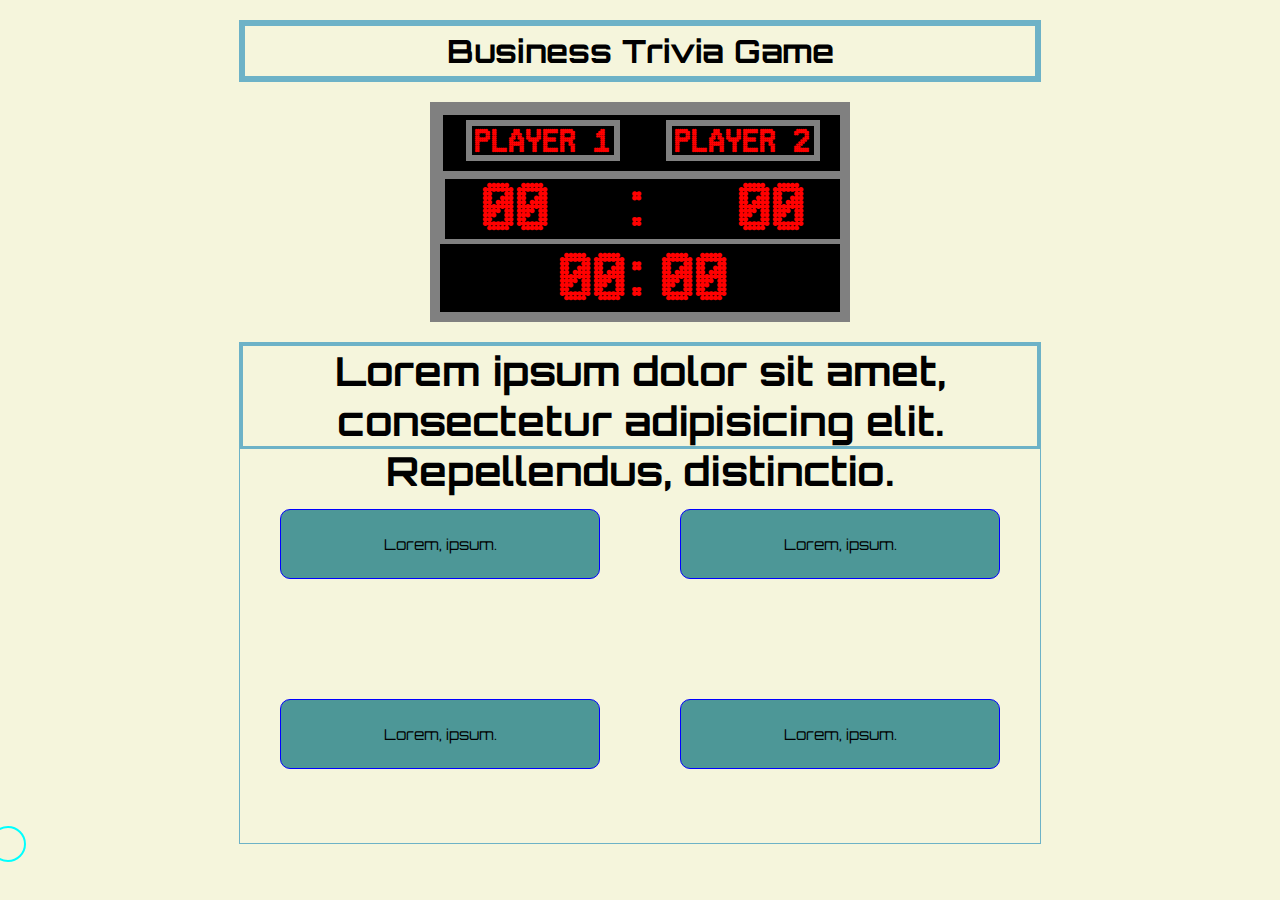
<file: index.html>
<!DOCTYPE html>
<html lang="en">
  <head>
    <meta charset="UTF-8" />
    <meta http-equiv="X-UA-Compatible" content="IE=edge" />
    <meta name="viewport" content="width=device-width, initial-scale=1.0" />
    <title>Document</title>
    <script
      src="https://code.jquery.com/jquery-3.6.0.min.js"
      integrity="sha256-/xUj+3OJU5yExlq6GSYGSHk7tPXikynS7ogEvDej/m4="
      crossorigin="anonymous"
    ></script>
    <script src="app.js"></script>
    <link rel="stylesheet" href="style.css" />
  </head>
  <body>
    <body>
      <h1>Business Trivia Game</h1>
      
      <div class="scoreboard">
        <div class ="players">
          <h3>Player 1</h3>
          <h3>Player 2</h3>
        </div>
        <div class="score">
          <h3>00</h3>
          <h3>:</h3>
          <h3>00</h3>
        </div>
        <div class=timer>
          <h3>00</h3>
          <h3>:</h3>
          <h3 id="seconds">00</h3>
        </div>
      </div>

      <div id="display">
        <div id="q-bar">
          <h3 id="q">
            Lorem ipsum dolor sit amet, consectetur adipisicing elit.
            Repellendus, distinctio.
          </h3>
        </div>
        <div id="game">
          <form id="answer-box">
            <input id="a" type="button" value="Lorem, ipsum."></input>
            <input id="b" type="button" value="Lorem, ipsum."></input>
            <input id="c" type="button" value="Lorem, ipsum."></input>
            <input id="d" type="button" value="Lorem, ipsum."></input>
          </form>
        </div>
      </div>
      <div id="cursor"></div>
    </body>
  </body>
</html>
</file>
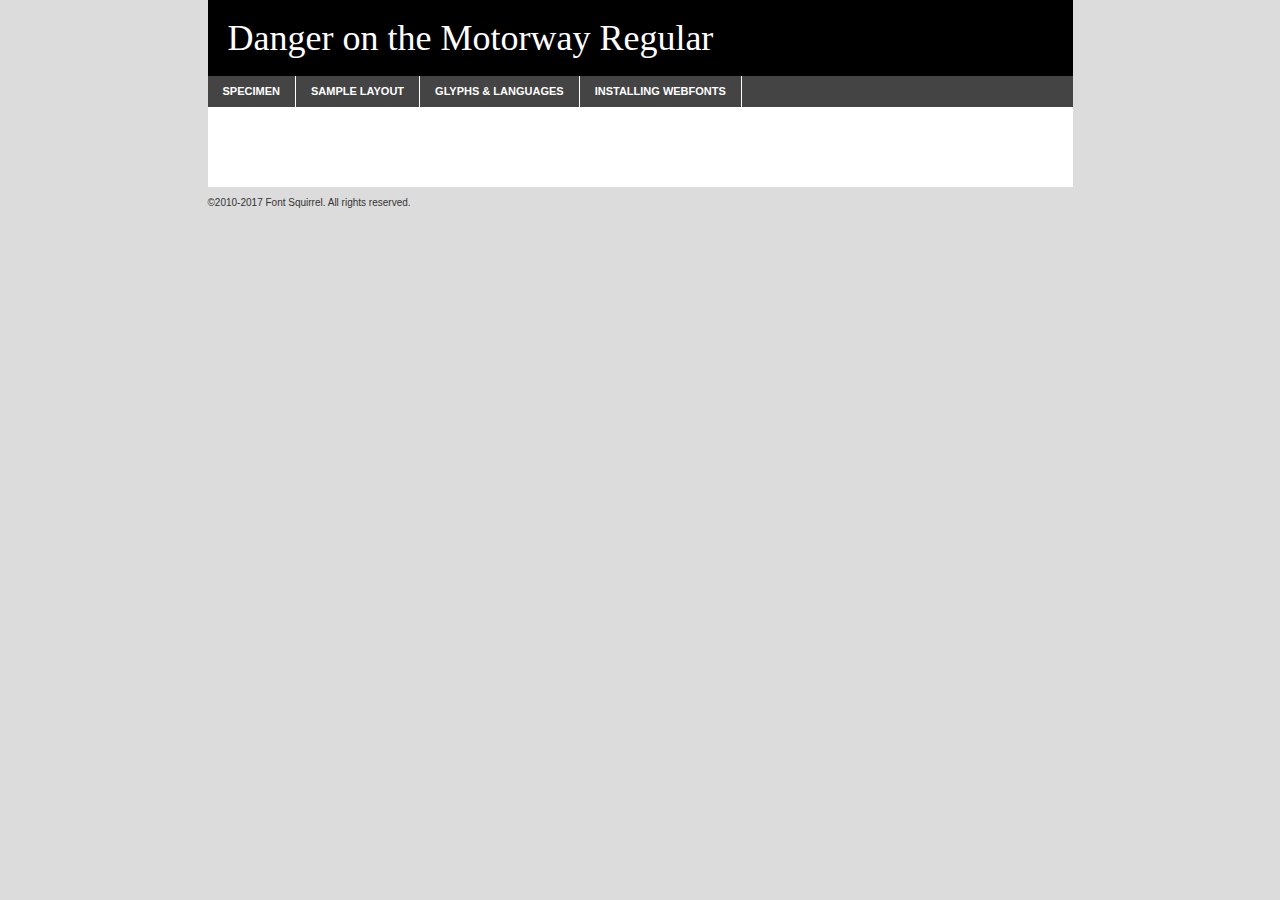
<file: fonts/dangeronthemotorway-xv10-demo.html>
<!DOCTYPE html PUBLIC "-//W3C//DTD XHTML 1.0 Transitional//EN"
	"http://www.w3.org/TR/xhtml1/DTD/xhtml1-transitional.dtd">

<html xmlns="http://www.w3.org/1999/xhtml" xml:lang="en" lang="en">
<head>
	<meta http-equiv="Content-Type" content="text/html; charset=utf-8" />
	<script src="http://ajax.googleapis.com/ajax/libs/jquery/1.7.2/jquery.min.js" type="text/javascript" charset="utf-8"></script>
	<script type="text/javascript">
	(function($){$.fn.easyTabs=function(option){var param=jQuery.extend({fadeSpeed:"fast",defaultContent:1,activeClass:'active'},option);$(this).each(function(){var thisId="#"+this.id;if(param.defaultContent==''){param.defaultContent=1;}
	if(typeof param.defaultContent=="number")
	{var defaultTab=$(thisId+" .tabs li:eq("+(param.defaultContent-1)+") a").attr('href').substr(1);}else{var defaultTab=param.defaultContent;}
	$(thisId+" .tabs li a").each(function(){var tabToHide=$(this).attr('href').substr(1);$("#"+tabToHide).addClass('easytabs-tab-content');});hideAll();changeContent(defaultTab);function hideAll(){$(thisId+" .easytabs-tab-content").hide();}
	function changeContent(tabId){hideAll();$(thisId+" .tabs li").removeClass(param.activeClass);$(thisId+" .tabs li a[href=#"+tabId+"]").closest('li').addClass(param.activeClass);if(param.fadeSpeed!="none")
	{$(thisId+" #"+tabId).fadeIn(param.fadeSpeed);}else{$(thisId+" #"+tabId).show();}}
	$(thisId+" .tabs li").click(function(){var tabId=$(this).find('a').attr('href').substr(1);changeContent(tabId);return false;});});}})(jQuery);
	</script>
	<link rel="stylesheet" href="specimen_files/specimen_stylesheet.css" type="text/css" charset="utf-8" />
	<link rel="stylesheet" href="stylesheet.css" type="text/css" charset="utf-8" />

	<style type="text/css">
					body{
				font-family: 'danger_on_the_motorwayregular';
							}
		</style>

	<title>Danger on the Motorway Regular Specimen</title>
	
	
	<script type="text/javascript" charset="utf-8">
		$(document).ready(function() {
			$('#container').easyTabs({defaultContent:1});
		});
	</script>
</head>

<body>
<div id="container">
	<div id="header">
		Danger on the Motorway Regular	</div>
	<ul class="tabs">
		<li><a href="#specimen">Specimen</a></li>
		<li><a href="#layout">Sample Layout</a></li>
				<li><a href="#glyphs">Glyphs &amp; Languages</a></li>
		<li><a href="#installing">Installing Webfonts</a></li>
		
	</ul>
	
	<div id="main_content">

		
			<div id="specimen">
		
				<div class="section">
					<div class="grid12 firstcol">
						<div class="huge">AaBb</div>
					</div>
				</div>
		
				<div class="section">
					<div class="glyph_range">A&#x200B;B&#x200b;C&#x200b;D&#x200b;E&#x200b;F&#x200b;G&#x200b;H&#x200b;I&#x200b;J&#x200b;K&#x200b;L&#x200b;M&#x200b;N&#x200b;O&#x200b;P&#x200b;Q&#x200b;R&#x200b;S&#x200b;T&#x200b;U&#x200b;V&#x200b;W&#x200b;X&#x200b;Y&#x200b;Z&#x200b;a&#x200b;b&#x200b;c&#x200b;d&#x200b;e&#x200b;f&#x200b;g&#x200b;h&#x200b;i&#x200b;j&#x200b;k&#x200b;l&#x200b;m&#x200b;n&#x200b;o&#x200b;p&#x200b;q&#x200b;r&#x200b;s&#x200b;t&#x200b;u&#x200b;v&#x200b;w&#x200b;x&#x200b;y&#x200b;z&#x200b;1&#x200b;2&#x200b;3&#x200b;4&#x200b;5&#x200b;6&#x200b;7&#x200b;8&#x200b;9&#x200b;0&#x200b;&amp;&#x200b;.&#x200b;,&#x200b;?&#x200b;!&#x200b;&#64;&#x200b;(&#x200b;)&#x200b;#&#x200b;$&#x200b;%&#x200b;*&#x200b;+&#x200b;-&#x200b;=&#x200b;:&#x200b;;</div>
				</div>
				<div class="section">
					<div class="grid12 firstcol">
						<table class="sample_table">
							<tr><td>10</td><td class="size10">abcdefghijklmnopqrstuvwxyzABCDEFGHIJKLMNOPQRSTUVWXYZ0123456789abcdefghijklmnopqrstuvwxyzABCDEFGHIJKLMNOPQRSTUVWXYZ0123456789abcdefghijklmnopqrstuvwxyzABCDEFGHIJKLMNOPQRSTUVWXYZ</td></tr>
							<tr><td>11</td><td class="size11">abcdefghijklmnopqrstuvwxyzABCDEFGHIJKLMNOPQRSTUVWXYZ0123456789abcdefghijklmnopqrstuvwxyzABCDEFGHIJKLMNOPQRSTUVWXYZ0123456789abcdefghijklmnopqrstuvwxyzABCDEFGHIJKLMNOPQRSTUVWXYZ</td></tr>
							<tr><td>12</td><td class="size12">abcdefghijklmnopqrstuvwxyzABCDEFGHIJKLMNOPQRSTUVWXYZ0123456789abcdefghijklmnopqrstuvwxyzABCDEFGHIJKLMNOPQRSTUVWXYZ0123456789abcdefghijklmnopqrstuvwxyzABCDEFGHIJKLMNOPQRSTUVWXYZ</td></tr>
							<tr><td>13</td><td class="size13">abcdefghijklmnopqrstuvwxyzABCDEFGHIJKLMNOPQRSTUVWXYZ0123456789abcdefghijklmnopqrstuvwxyzABCDEFGHIJKLMNOPQRSTUVWXYZ0123456789abcdefghijklmnopqrstuvwxyzABCDEFGHIJKLMNOPQRSTUVWXYZ</td></tr>
							<tr><td>14</td><td class="size14">abcdefghijklmnopqrstuvwxyzABCDEFGHIJKLMNOPQRSTUVWXYZ0123456789abcdefghijklmnopqrstuvwxyzABCDEFGHIJKLMNOPQRSTUVWXYZ0123456789abcdefghijklmnopqrstuvwxyzABCDEFGHIJKLMNOPQRSTUVWXYZ</td></tr>
							<tr><td>16</td><td class="size16">abcdefghijklmnopqrstuvwxyzABCDEFGHIJKLMNOPQRSTUVWXYZ0123456789abcdefghijklmnopqrstuvwxyzABCDEFGHIJKLMNOPQRSTUVWXYZ</td></tr>
							<tr><td>18</td><td class="size18">abcdefghijklmnopqrstuvwxyzABCDEFGHIJKLMNOPQRSTUVWXYZ0123456789abcdefghijklmnopqrstuvwxyzABCDEFGHIJKLMNOPQRSTUVWXYZ</td></tr>
							<tr><td>20</td><td class="size20">abcdefghijklmnopqrstuvwxyzABCDEFGHIJKLMNOPQRSTUVWXYZ0123456789abcdefghijklmnopqrstuvwxyzABCDEFGHIJKLMNOPQRSTUVWXYZ</td></tr>
							<tr><td>24</td><td class="size24">abcdefghijklmnopqrstuvwxyzABCDEFGHIJKLMNOPQRSTUVWXYZ0123456789abcdefghijklmnopqrstuvwxyzABCDEFGHIJKLMNOPQRSTUVWXYZ</td></tr>
							<tr><td>30</td><td class="size30">abcdefghijklmnopqrstuvwxyzABCDEFGHIJKLMNOPQRSTUVWXYZ0123456789abcdefghijklmnopqrstuvwxyzABCDEFGHIJKLMNOPQRSTUVWXYZ</td></tr>
							<tr><td>36</td><td class="size36">abcdefghijklmnopqrstuvwxyzABCDEFGHIJKLMNOPQRSTUVWXYZ0123456789abcdefghijklmnopqrstuvwxyzABCDEFGHIJKLMNOPQRSTUVWXYZ</td></tr>
							<tr><td>48</td><td class="size48">abcdefghijklmnopqrstuvwxyzABCDEFGHIJKLMNOPQRSTUVWXYZ0123456789abcdefghijklmnopqrstuvwxyzABCDEFGHIJKLMNOPQRSTUVWXYZ</td></tr>
							<tr><td>60</td><td class="size60">abcdefghijklmnopqrstuvwxyzABCDEFGHIJKLMNOPQRSTUVWXYZ0123456789abcdefghijklmnopqrstuvwxyzABCDEFGHIJKLMNOPQRSTUVWXYZ</td></tr>
							<tr><td>72</td><td class="size72">abcdefghijklmnopqrstuvwxyzABCDEFGHIJKLMNOPQRSTUVWXYZ0123456789abcdefghijklmnopqrstuvwxyzABCDEFGHIJKLMNOPQRSTUVWXYZ</td></tr>
							<tr><td>90</td><td class="size90">abcdefghijklmnopqrstuvwxyzABCDEFGHIJKLMNOPQRSTUVWXYZ0123456789abcdefghijklmnopqrstuvwxyzABCDEFGHIJKLMNOPQRSTUVWXYZ</td></tr>
						</table>
				
					</div>
			
				</div>
		
		
		
								<div class="section" id="bodycomparison">


										<div id="xheight">
				<div class="fontbody">&#x25FC;&#x25FC;&#x25FC;&#x25FC;&#x25FC;&#x25FC;&#x25FC;&#x25FC;&#x25FC;&#x25FC;&#x25FC;&#x25FC;&#x25FC;&#x25FC;&#x25FC;&#x25FC;&#x25FC;&#x25FC;&#x25FC;&#x25FC;&#x25FC;&#x25FC;&#x25FC;&#x25FC;&#x25FC;&#x25FC;&#x25FC;&#x25FC;&#x25FC;&#x25FC;&#x25FC;&#x25FC;&#x25FC;&#x25FC;&#x25FC;&#x25FC;&#x25FC;&#x25FC;&#x25FC;&#x25FC;&#x25FC;&#x25FC;&#x25FC;&#x25FC;&#x25FC;&#x25FC;&#x25FC;&#x25FC;&#x25FC;&#x25FC;&#x25FC;&#x25FC;&#x25FC;&#x25FC;&#x25FC;&#x25FC;&#x25FC;&#x25FC;&#x25FC;&#x25FC;&#x25FC;&#x25FC;&#x25FC;&#x25FC;&#x25FC;&#x25FC;&#x25FC;&#x25FC;&#x25FC;&#x25FC;&#x25FC;&#x25FC;&#x25FC;&#x25FC;&#x25FC;&#x25FC;&#x25FC;&#x25FC;&#x25FC;&#x25FC;&#x25FC;&#x25FC;&#x25FC;&#x25FC;&#x25FC;&#x25FC;&#x25FC;&#x25FC;&#x25FC;&#x25FC;&#x25FC;&#x25FC;&#x25FC;&#x25FC;&#x25FC;&#x25FC;&#x25FC;&#x25FC;&#x25FC;body</div><div class="arialbody">body</div><div class="verdanabody">body</div><div class="georgiabody">body</div></div>
										<div class="fontbody" style="z-index:1">
											body<span>Danger on the Motorway Regular</span>
										</div>
										<div class="arialbody" style="z-index:1">
											body<span>Arial</span>
										</div>
										<div class="verdanabody" style="z-index:1">
											body<span>Verdana</span>
										</div>
										<div class="georgiabody" style="z-index:1">
											body<span>Georgia</span>
										</div>



								</div>
		
		
				<div class="section psample psample_row1" id="">
					
					<div class="grid2 firstcol">
						<p class="size10"><span>10.</span>Aenean lacinia bibendum nulla sed consectetur. Fusce dapibus, tellus ac cursus commodo, tortor mauris condimentum nibh, ut fermentum massa justo sit amet risus. Nullam id dolor id nibh ultricies vehicula ut id elit. Cum sociis natoque penatibus et magnis dis parturient montes, nascetur ridiculus mus. Nulla vitae elit libero, a pharetra augue.</p>
			
					</div>
					<div class="grid3">
						<p class="size11"><span>11.</span>Aenean lacinia bibendum nulla sed consectetur. Fusce dapibus, tellus ac cursus commodo, tortor mauris condimentum nibh, ut fermentum massa justo sit amet risus. Nullam id dolor id nibh ultricies vehicula ut id elit. Cum sociis natoque penatibus et magnis dis parturient montes, nascetur ridiculus mus. Nulla vitae elit libero, a pharetra augue.</p>
			
					</div>
					<div class="grid3">
						<p class="size12"><span>12.</span>Aenean lacinia bibendum nulla sed consectetur. Fusce dapibus, tellus ac cursus commodo, tortor mauris condimentum nibh, ut fermentum massa justo sit amet risus. Nullam id dolor id nibh ultricies vehicula ut id elit. Cum sociis natoque penatibus et magnis dis parturient montes, nascetur ridiculus mus. Nulla vitae elit libero, a pharetra augue.</p>
			
					</div>
					<div class="grid4">
						<p class="size13"><span>13.</span>Aenean lacinia bibendum nulla sed consectetur. Fusce dapibus, tellus ac cursus commodo, tortor mauris condimentum nibh, ut fermentum massa justo sit amet risus. Nullam id dolor id nibh ultricies vehicula ut id elit. Cum sociis natoque penatibus et magnis dis parturient montes, nascetur ridiculus mus. Nulla vitae elit libero, a pharetra augue.</p>
			
					</div>
					<div class="white_blend"></div>
					
				</div>
				<div class="section psample psample_row2" id="">
					<div class="grid3 firstcol">
						<p class="size14"><span>14.</span>Aenean lacinia bibendum nulla sed consectetur. Fusce dapibus, tellus ac cursus commodo, tortor mauris condimentum nibh, ut fermentum massa justo sit amet risus. Nullam id dolor id nibh ultricies vehicula ut id elit. Cum sociis natoque penatibus et magnis dis parturient montes, nascetur ridiculus mus. Nulla vitae elit libero, a pharetra augue.</p>
			
					</div>
					<div class="grid4">
						<p class="size16"><span>16.</span>Aenean lacinia bibendum nulla sed consectetur. Fusce dapibus, tellus ac cursus commodo, tortor mauris condimentum nibh, ut fermentum massa justo sit amet risus. Nullam id dolor id nibh ultricies vehicula ut id elit. Cum sociis natoque penatibus et magnis dis parturient montes, nascetur ridiculus mus. Nulla vitae elit libero, a pharetra augue.</p>
			
					</div>
					<div class="grid5">
						<p class="size18"><span>18.</span>Aenean lacinia bibendum nulla sed consectetur. Fusce dapibus, tellus ac cursus commodo, tortor mauris condimentum nibh, ut fermentum massa justo sit amet risus. Nullam id dolor id nibh ultricies vehicula ut id elit. Cum sociis natoque penatibus et magnis dis parturient montes, nascetur ridiculus mus. Nulla vitae elit libero, a pharetra augue.</p>
			
					</div>

					<div class="white_blend"></div>

				</div>
				
				<div class="section psample psample_row3" id="">
					<div class="grid5 firstcol">
						<p class="size20"><span>20.</span>Aenean lacinia bibendum nulla sed consectetur. Fusce dapibus, tellus ac cursus commodo, tortor mauris condimentum nibh, ut fermentum massa justo sit amet risus. Nullam id dolor id nibh ultricies vehicula ut id elit. Cum sociis natoque penatibus et magnis dis parturient montes, nascetur ridiculus mus. Nulla vitae elit libero, a pharetra augue.</p>
					</div>
					<div class="grid7">
						<p class="size24"><span>24.</span>Aenean lacinia bibendum nulla sed consectetur. Fusce dapibus, tellus ac cursus commodo, tortor mauris condimentum nibh, ut fermentum massa justo sit amet risus. Nullam id dolor id nibh ultricies vehicula ut id elit. Cum sociis natoque penatibus et magnis dis parturient montes, nascetur ridiculus mus. Nulla vitae elit libero, a pharetra augue.</p>
					</div>
					
					<div class="white_blend"></div>
					
				</div>
				
				<div class="section psample psample_row4" id="">
					<div class="grid12 firstcol">
						<p class="size30"><span>30.</span>Aenean lacinia bibendum nulla sed consectetur. Fusce dapibus, tellus ac cursus commodo, tortor mauris condimentum nibh, ut fermentum massa justo sit amet risus. Nullam id dolor id nibh ultricies vehicula ut id elit. Cum sociis natoque penatibus et magnis dis parturient montes, nascetur ridiculus mus. Nulla vitae elit libero, a pharetra augue.</p>
					</div>
					<div class="white_blend"></div>
					
				</div>
				
				
				
				<div class="section psample psample_row1 fullreverse">
					<div class="grid2 firstcol">
						<p class="size10"><span>10.</span>Aenean lacinia bibendum nulla sed consectetur. Fusce dapibus, tellus ac cursus commodo, tortor mauris condimentum nibh, ut fermentum massa justo sit amet risus. Nullam id dolor id nibh ultricies vehicula ut id elit. Cum sociis natoque penatibus et magnis dis parturient montes, nascetur ridiculus mus. Nulla vitae elit libero, a pharetra augue.</p>
			
					</div>
					<div class="grid3">
						<p class="size11"><span>11.</span>Aenean lacinia bibendum nulla sed consectetur. Fusce dapibus, tellus ac cursus commodo, tortor mauris condimentum nibh, ut fermentum massa justo sit amet risus. Nullam id dolor id nibh ultricies vehicula ut id elit. Cum sociis natoque penatibus et magnis dis parturient montes, nascetur ridiculus mus. Nulla vitae elit libero, a pharetra augue.</p>
			
					</div>
					<div class="grid3">
						<p class="size12"><span>12.</span>Aenean lacinia bibendum nulla sed consectetur. Fusce dapibus, tellus ac cursus commodo, tortor mauris condimentum nibh, ut fermentum massa justo sit amet risus. Nullam id dolor id nibh ultricies vehicula ut id elit. Cum sociis natoque penatibus et magnis dis parturient montes, nascetur ridiculus mus. Nulla vitae elit libero, a pharetra augue.</p>
			
					</div>
					<div class="grid4">
						<p class="size13"><span>13.</span>Aenean lacinia bibendum nulla sed consectetur. Fusce dapibus, tellus ac cursus commodo, tortor mauris condimentum nibh, ut fermentum massa justo sit amet risus. Nullam id dolor id nibh ultricies vehicula ut id elit. Cum sociis natoque penatibus et magnis dis parturient montes, nascetur ridiculus mus. Nulla vitae elit libero, a pharetra augue.</p>
			
					</div>
					<div class="black_blend"></div>
					
				</div>
				
				<div class="section psample psample_row2 fullreverse">
					<div class="grid3 firstcol">
						<p class="size14"><span>14.</span>Aenean lacinia bibendum nulla sed consectetur. Fusce dapibus, tellus ac cursus commodo, tortor mauris condimentum nibh, ut fermentum massa justo sit amet risus. Nullam id dolor id nibh ultricies vehicula ut id elit. Cum sociis natoque penatibus et magnis dis parturient montes, nascetur ridiculus mus. Nulla vitae elit libero, a pharetra augue.</p>
			
					</div>
					<div class="grid4">
						<p class="size16"><span>16.</span>Aenean lacinia bibendum nulla sed consectetur. Fusce dapibus, tellus ac cursus commodo, tortor mauris condimentum nibh, ut fermentum massa justo sit amet risus. Nullam id dolor id nibh ultricies vehicula ut id elit. Cum sociis natoque penatibus et magnis dis parturient montes, nascetur ridiculus mus. Nulla vitae elit libero, a pharetra augue.</p>
			
					</div>
					<div class="grid5">
						<p class="size18"><span>18.</span>Aenean lacinia bibendum nulla sed consectetur. Fusce dapibus, tellus ac cursus commodo, tortor mauris condimentum nibh, ut fermentum massa justo sit amet risus. Nullam id dolor id nibh ultricies vehicula ut id elit. Cum sociis natoque penatibus et magnis dis parturient montes, nascetur ridiculus mus. Nulla vitae elit libero, a pharetra augue.</p>
			
					</div>
					<div class="black_blend"></div>

				</div>
				
				<div class="section psample fullreverse psample_row3" id="">
					<div class="grid5 firstcol">
						<p class="size20"><span>20.</span>Aenean lacinia bibendum nulla sed consectetur. Fusce dapibus, tellus ac cursus commodo, tortor mauris condimentum nibh, ut fermentum massa justo sit amet risus. Nullam id dolor id nibh ultricies vehicula ut id elit. Cum sociis natoque penatibus et magnis dis parturient montes, nascetur ridiculus mus. Nulla vitae elit libero, a pharetra augue.</p>
					</div>
					<div class="grid7">
						<p class="size24"><span>24.</span>Aenean lacinia bibendum nulla sed consectetur. Fusce dapibus, tellus ac cursus commodo, tortor mauris condimentum nibh, ut fermentum massa justo sit amet risus. Nullam id dolor id nibh ultricies vehicula ut id elit. Cum sociis natoque penatibus et magnis dis parturient montes, nascetur ridiculus mus. Nulla vitae elit libero, a pharetra augue.</p>
					</div>
					
					<div class="black_blend"></div>
					
				</div>
				
				<div class="section psample fullreverse psample_row4" id="" style="border-bottom: 20px #000 solid;">
					<div class="grid12 firstcol">
						<p class="size30"><span>30.</span>Aenean lacinia bibendum nulla sed consectetur. Fusce dapibus, tellus ac cursus commodo, tortor mauris condimentum nibh, ut fermentum massa justo sit amet risus. Nullam id dolor id nibh ultricies vehicula ut id elit. Cum sociis natoque penatibus et magnis dis parturient montes, nascetur ridiculus mus. Nulla vitae elit libero, a pharetra augue.</p>
					</div>
					<div class="black_blend"></div>
					
				</div>
				
				
				
				
			</div>
			
			<div id="layout">
				
				<div class="section">
					
					<div class="grid12 firstcol">
						<h1>Lorem Ipsum Dolor</h1>
						<h2>Etiam porta sem malesuada magna mollis euismod</h2>
						
						<p class="byline">By <a href="#link">Aenean Lacinia</a></p>
					</div>
				</div>
				<div class="section">
					<div class="grid8 firstcol">
						<p class="large">Donec sed odio dui. Morbi leo risus, porta ac consectetur ac, vestibulum at eros. Fusce dapibus, tellus ac cursus commodo, tortor mauris condimentum nibh, ut fermentum massa justo sit amet risus. </p>

						
						<h3>Pellentesque ornare sem</h3>

						<p>Maecenas sed diam eget risus varius blandit sit amet non magna. Maecenas faucibus mollis interdum. Donec ullamcorper nulla non metus auctor fringilla. Nullam id dolor id nibh ultricies vehicula ut id elit. Nullam id dolor id nibh ultricies vehicula ut id elit. </p>

						<p>Aenean eu leo quam. Pellentesque ornare sem lacinia quam venenatis vestibulum. Lorem ipsum dolor sit amet, consectetur adipiscing elit. Cum sociis natoque penatibus et magnis dis parturient montes, nascetur ridiculus mus. </p>

						<p>Nulla vitae elit libero, a pharetra augue. Praesent commodo cursus magna, vel scelerisque nisl consectetur et. Aenean lacinia bibendum nulla sed consectetur. </p>

						<p>Nullam quis risus eget urna mollis ornare vel eu leo. Nullam quis risus eget urna mollis ornare vel eu leo. Maecenas sed diam eget risus varius blandit sit amet non magna. Donec ullamcorper nulla non metus auctor fringilla. </p>

						<h3>Cras mattis consectetur</h3>

						<p>Aenean eu leo quam. Pellentesque ornare sem lacinia quam venenatis vestibulum. Aenean lacinia bibendum nulla sed consectetur. Integer posuere erat a ante venenatis dapibus posuere velit aliquet. Cras mattis consectetur purus sit amet fermentum. </p>

						<p>Nullam id dolor id nibh ultricies vehicula ut id elit. Nullam quis risus eget urna mollis ornare vel eu leo. Cras mattis consectetur purus sit amet fermentum.</p>
					</div>
					
					<div class="grid4 sidebar">
						
						<div class="box reverse">
							<p class="last">Nullam quis risus eget urna mollis ornare vel eu leo. Donec ullamcorper nulla non metus auctor fringilla. Cras mattis consectetur purus sit amet fermentum. Sed posuere consectetur est at lobortis. Lorem ipsum dolor sit amet, consectetur adipiscing elit. </p>
						</div>
						
						<p class="caption">Maecenas sed diam eget risus varius.</p>

						<p>Vestibulum id ligula porta felis euismod semper. Integer posuere erat a ante venenatis dapibus posuere velit aliquet. Vestibulum id ligula porta felis euismod semper. Sed posuere consectetur est at lobortis. Maecenas sed diam eget risus varius blandit sit amet non magna. Fusce dapibus, tellus ac cursus commodo, tortor mauris condimentum nibh, ut fermentum massa justo sit amet risus. </p>

					

						<p>Duis mollis, est non commodo luctus, nisi erat porttitor ligula, eget lacinia odio sem nec elit. Aenean lacinia bibendum nulla sed consectetur. Vivamus sagittis lacus vel augue laoreet rutrum faucibus dolor auctor. Aenean lacinia bibendum nulla sed consectetur. Nullam quis risus eget urna mollis ornare vel eu leo. </p>

						<p>Praesent commodo cursus magna, vel scelerisque nisl consectetur et. Donec ullamcorper nulla non metus auctor fringilla. Maecenas faucibus mollis interdum. Fusce dapibus, tellus ac cursus commodo, tortor mauris condimentum nibh, ut fermentum massa justo sit amet risus. </p>

					</div>
				</div>
				
			</div>


			



		<div id="glyphs">
			<div class="section">
				<div class="grid12 firstcol">
			
				<h1>Language Support</h1>
				<p>The subset of Danger on the Motorway Regular in this kit supports the following languages:<br />
			
					English, Arrernte, Bislama, Cebuano, Fijian, Gilbertese, Hmong, Ibanag, Iloko_ilokano, Interglossa_glosa, Interlingua, Lojban, Norfolk_pitcairnese, Oromo, Rotokas, Seychelles_creole, Shona, Somali, Southern_ndebele, Swahili, Swati_swazi, Tok_pisin, Warlpiri, Xhosa, Zulu, Latinbasic, Ubasic, Demo				</p>
				<h1>Glyph Chart</h1>
				<p>The subset of Danger on the Motorway Regular in this kit includes all the glyphs listed below. Unicode entities are included above each glyph to help you insert individual characters into your layout.</p>
				<div id="glyph_chart">
			
																				 <div><p>&amp;#32;</p>&#32;</div>
																				 <div><p>&amp;#33;</p>&#33;</div>
																				 <div><p>&amp;#34;</p>&#34;</div>
																				 <div><p>&amp;#35;</p>&#35;</div>
																				 <div><p>&amp;#36;</p>&#36;</div>
																				 <div><p>&amp;#37;</p>&#37;</div>
																				 <div><p>&amp;#38;</p>&#38;</div>
																				 <div><p>&amp;#39;</p>&#39;</div>
																				 <div><p>&amp;#40;</p>&#40;</div>
																				 <div><p>&amp;#41;</p>&#41;</div>
																				 <div><p>&amp;#42;</p>&#42;</div>
																				 <div><p>&amp;#43;</p>&#43;</div>
																				 <div><p>&amp;#44;</p>&#44;</div>
																				 <div><p>&amp;#45;</p>&#45;</div>
																				 <div><p>&amp;#46;</p>&#46;</div>
																				 <div><p>&amp;#47;</p>&#47;</div>
																				 <div><p>&amp;#48;</p>&#48;</div>
																				 <div><p>&amp;#49;</p>&#49;</div>
																				 <div><p>&amp;#50;</p>&#50;</div>
																				 <div><p>&amp;#51;</p>&#51;</div>
																				 <div><p>&amp;#52;</p>&#52;</div>
																				 <div><p>&amp;#53;</p>&#53;</div>
																				 <div><p>&amp;#54;</p>&#54;</div>
																				 <div><p>&amp;#55;</p>&#55;</div>
																				 <div><p>&amp;#56;</p>&#56;</div>
																				 <div><p>&amp;#57;</p>&#57;</div>
																				 <div><p>&amp;#58;</p>&#58;</div>
																				 <div><p>&amp;#59;</p>&#59;</div>
																				 <div><p>&amp;#60;</p>&#60;</div>
																				 <div><p>&amp;#61;</p>&#61;</div>
																				 <div><p>&amp;#62;</p>&#62;</div>
																				 <div><p>&amp;#63;</p>&#63;</div>
																				 <div><p>&amp;#64;</p>&#64;</div>
																				 <div><p>&amp;#65;</p>&#65;</div>
																				 <div><p>&amp;#66;</p>&#66;</div>
																				 <div><p>&amp;#67;</p>&#67;</div>
																				 <div><p>&amp;#68;</p>&#68;</div>
																				 <div><p>&amp;#69;</p>&#69;</div>
																				 <div><p>&amp;#70;</p>&#70;</div>
																				 <div><p>&amp;#71;</p>&#71;</div>
																				 <div><p>&amp;#72;</p>&#72;</div>
																				 <div><p>&amp;#73;</p>&#73;</div>
																				 <div><p>&amp;#74;</p>&#74;</div>
																				 <div><p>&amp;#75;</p>&#75;</div>
																				 <div><p>&amp;#76;</p>&#76;</div>
																				 <div><p>&amp;#77;</p>&#77;</div>
																				 <div><p>&amp;#78;</p>&#78;</div>
																				 <div><p>&amp;#79;</p>&#79;</div>
																				 <div><p>&amp;#80;</p>&#80;</div>
																				 <div><p>&amp;#81;</p>&#81;</div>
																				 <div><p>&amp;#82;</p>&#82;</div>
																				 <div><p>&amp;#83;</p>&#83;</div>
																				 <div><p>&amp;#84;</p>&#84;</div>
																				 <div><p>&amp;#85;</p>&#85;</div>
																				 <div><p>&amp;#86;</p>&#86;</div>
																				 <div><p>&amp;#87;</p>&#87;</div>
																				 <div><p>&amp;#88;</p>&#88;</div>
																				 <div><p>&amp;#89;</p>&#89;</div>
																				 <div><p>&amp;#90;</p>&#90;</div>
																				 <div><p>&amp;#91;</p>&#91;</div>
																				 <div><p>&amp;#92;</p>&#92;</div>
																				 <div><p>&amp;#93;</p>&#93;</div>
																				 <div><p>&amp;#94;</p>&#94;</div>
																				 <div><p>&amp;#95;</p>&#95;</div>
																				 <div><p>&amp;#96;</p>&#96;</div>
																				 <div><p>&amp;#97;</p>&#97;</div>
																				 <div><p>&amp;#98;</p>&#98;</div>
																				 <div><p>&amp;#99;</p>&#99;</div>
																				 <div><p>&amp;#100;</p>&#100;</div>
																				 <div><p>&amp;#101;</p>&#101;</div>
																				 <div><p>&amp;#102;</p>&#102;</div>
																				 <div><p>&amp;#103;</p>&#103;</div>
																				 <div><p>&amp;#104;</p>&#104;</div>
																				 <div><p>&amp;#105;</p>&#105;</div>
																				 <div><p>&amp;#106;</p>&#106;</div>
																				 <div><p>&amp;#107;</p>&#107;</div>
																				 <div><p>&amp;#108;</p>&#108;</div>
																				 <div><p>&amp;#109;</p>&#109;</div>
																				 <div><p>&amp;#110;</p>&#110;</div>
																				 <div><p>&amp;#111;</p>&#111;</div>
																				 <div><p>&amp;#112;</p>&#112;</div>
																				 <div><p>&amp;#113;</p>&#113;</div>
																				 <div><p>&amp;#114;</p>&#114;</div>
																				 <div><p>&amp;#115;</p>&#115;</div>
																				 <div><p>&amp;#116;</p>&#116;</div>
																				 <div><p>&amp;#117;</p>&#117;</div>
																				 <div><p>&amp;#118;</p>&#118;</div>
																				 <div><p>&amp;#119;</p>&#119;</div>
																				 <div><p>&amp;#120;</p>&#120;</div>
																				 <div><p>&amp;#121;</p>&#121;</div>
																				 <div><p>&amp;#122;</p>&#122;</div>
																				 <div><p>&amp;#123;</p>&#123;</div>
																				 <div><p>&amp;#124;</p>&#124;</div>
																				 <div><p>&amp;#125;</p>&#125;</div>
																				 <div><p>&amp;#126;</p>&#126;</div>
																				 <div><p>&amp;#160;</p>&#160;</div>
																				 <div><p>&amp;#161;</p>&#161;</div>
																				 <div><p>&amp;#162;</p>&#162;</div>
																				 <div><p>&amp;#163;</p>&#163;</div>
																				 <div><p>&amp;#165;</p>&#165;</div>
																				 <div><p>&amp;#166;</p>&#166;</div>
																				 <div><p>&amp;#167;</p>&#167;</div>
																				 <div><p>&amp;#169;</p>&#169;</div>
																				 <div><p>&amp;#173;</p>&#173;</div>
																				 <div><p>&amp;#174;</p>&#174;</div>
																				 <div><p>&amp;#177;</p>&#177;</div>
																				 <div><p>&amp;#191;</p>&#191;</div>
																				 <div><p>&amp;#215;</p>&#215;</div>
																				 <div><p>&amp;#223;</p>&#223;</div>
																				 <div><p>&amp;#247;</p>&#247;</div>
																				 <div><p>&amp;#8192;</p>&#8192;</div>
																				 <div><p>&amp;#8193;</p>&#8193;</div>
																				 <div><p>&amp;#8194;</p>&#8194;</div>
																				 <div><p>&amp;#8195;</p>&#8195;</div>
																				 <div><p>&amp;#8196;</p>&#8196;</div>
																				 <div><p>&amp;#8197;</p>&#8197;</div>
																				 <div><p>&amp;#8198;</p>&#8198;</div>
																				 <div><p>&amp;#8199;</p>&#8199;</div>
																				 <div><p>&amp;#8200;</p>&#8200;</div>
																				 <div><p>&amp;#8201;</p>&#8201;</div>
																				 <div><p>&amp;#8202;</p>&#8202;</div>
																				 <div><p>&amp;#8208;</p>&#8208;</div>
																				 <div><p>&amp;#8209;</p>&#8209;</div>
																				 <div><p>&amp;#8210;</p>&#8210;</div>
																				 <div><p>&amp;#8211;</p>&#8211;</div>
																				 <div><p>&amp;#8212;</p>&#8212;</div>
																				 <div><p>&amp;#8216;</p>&#8216;</div>
																				 <div><p>&amp;#8217;</p>&#8217;</div>
																				 <div><p>&amp;#8220;</p>&#8220;</div>
																				 <div><p>&amp;#8221;</p>&#8221;</div>
																				 <div><p>&amp;#8239;</p>&#8239;</div>
																				 <div><p>&amp;#8287;</p>&#8287;</div>
																				 <div><p>&amp;#8364;</p>&#8364;</div>
																				 <div><p>&amp;#9724;</p>&#9724;</div>
																																																</div>	
				</div>
		
		
			</div>
		</div>
		
		
		<div id="specs">
			
		</div>
	
		<div id="installing">
			<div class="section">
				<div class="grid7 firstcol">
					<h1>Installing Webfonts</h1>
					
					<p>Webfonts are supported by all major browser platforms but not all in the same way. There are currently four different font formats that must be included in order to target all browsers. This includes TTF, WOFF, EOT and SVG.</p>
					
					<h2>1. Upload your webfonts</h2>
					<p>You must upload your webfont kit to your website. They should be in or near the same directory as your CSS files.</p>
					
					<h2>2. Include the webfont stylesheet</h2>
					<p>A special CSS @font-face declaration helps the various browsers select the appropriate font it needs without causing you a bunch of headaches. Learn more about this syntax by reading the <a href="https://www.fontspring.com/blog/further-hardening-of-the-bulletproof-syntax">Fontspring blog post</a> about it. The code for it is as follows:</p>


<code>
@font-face{ 
	font-family: 'MyWebFont';
	src: url('WebFont.eot');
	src: url('WebFont.eot?#iefix') format('embedded-opentype'),
	     url('WebFont.woff') format('woff'),
	     url('WebFont.ttf') format('truetype'),
	     url('WebFont.svg#webfont') format('svg');
}
</code>

	<p>We've already gone ahead and generated the code for you. All you have to do is link to the stylesheet in your HTML, like this:</p>
	<code>&lt;link rel=&quot;stylesheet&quot; href=&quot;stylesheet.css&quot; type=&quot;text/css&quot; charset=&quot;utf-8&quot; /&gt;</code>

					<h2>3. Modify your own stylesheet</h2>
					<p>To take advantage of your new fonts, you must tell your stylesheet to use them. Look at the original @font-face declaration above and find the property called "font-family." The name linked there will be what you use to reference the font. Prepend that webfont name to the font stack in the "font-family" property, inside the selector you want to change. For example:</p>
<code>p { font-family: 'WebFont', Arial, sans-serif; }</code>

<h2>4. Test</h2>
<p>Getting webfonts to work cross-browser <em>can</em> be tricky. Use the information in the sidebar to help you if you find that fonts aren't loading in a particular browser.</p>
				</div>
				
				<div class="grid5 sidebar">
					<div class="box">
						<h2>Troubleshooting<br />Font-Face Problems</h2>
						<p>Having trouble getting your webfonts to load in your new website? Here are some tips to sort out what might be the problem.</p>

						<h3>Fonts not showing in any browser</h3>

						<p>This sounds like you need to work on the plumbing. You either did not upload the fonts to the correct directory, or you did not link the fonts properly in the CSS. If you've confirmed that all this is correct and you still have a problem, take a look at your .htaccess file and see if requests are getting intercepted.</p>

						<h3>Fonts not loading in iPhone or iPad</h3>

						<p>The most common problem here is that you are serving the fonts from an IIS server. IIS refuses to serve files that have unknown MIME types. If that is the case, you must set the MIME type for SVG to "image/svg+xml" in the server settings. Follow these instructions from Microsoft if you need help.</p>

						<h3>Fonts not loading in Firefox</h3>

						<p>The primary reason for this failure? You are still using a version Firefox older than 3.5. So upgrade already! If that isn't it, then you are very likely serving fonts from a different domain. Firefox requires that all font assets be served from the same domain. Lastly it is possible that you need to add WOFF to your list of MIME types (if you are serving via IIS.)</p>

						<h3>Fonts not loading in IE</h3>

						<p>Are you looking at Internet Explorer on an actual Windows machine or are you cheating by using a service like Adobe BrowserLab? Many of these screenshot services do not render @font-face for IE. Best to test it on a real machine.</p>

						<h3>Fonts not loading in IE9</h3>

						<p>IE9, like Firefox, requires that fonts be served from the same domain as the website. Make sure that is the case.</p>
					</div>
				</div>
			</div>
			
		</div>
	
	</div>
	<div id="footer">
		<p>&copy;2010-2017 Font Squirrel. All rights reserved.</p>
	</div>
</div>
</body>
</html>
</file>
<file: style.css>
/***********************
************************
********FONTS***********
************************
***********************/
@import url("https://fonts.googleapis.com/css2?family=ZCOOL+KuaiLe&display=swap"); /*font-family: 'ZCOOL KuaiLe', cursive;*/
@import url("https://fonts.googleapis.com/css2?family=Lobster&family=Orbitron:wght@500&display=swap"); /*font-family: 'Orbitron', sans-serif;*/
@import url("https://fonts.googleapis.com/css2?family=EB+Garamond&display=swap"); /*font-family: 'EB Garamond', serif*/
@font-face {
  font-family: "scoreboard";
  src: url("fonts/dangeronthemotorway-xv10-webfont.woff2") format("woff2"),
    url("fonts/dangeronthemotorway-xv10-webfont.woff") format("woff");
  font-weight: normal;
  font-style: normal;
}
body {
  text-align: center;
  cursor: none;
  background-color: beige;
}
h1 {
  font-family: "Orbitron", sans-serif;
  border: 6px solid rgb(109, 178, 199);
  width: 780px;
  margin: 20px auto;
  padding: 5px;
}
.scoreboard {
  width: 400px;
  height: 200px;
  margin: 0 auto;
  margin-bottom: 20px;
  text-align: center;
  border: 10px solid gray;
  background-color: black;
  color: red;
  font-family: scoreboard;
  font-size: 20px;
}
.players {
  width: 100%;
  margin: 0 auto;
  display: flex;
  border: 3px solid gray;
}
.players h3 {
  text-align: center;
  margin: 10px auto;
  justify-content: center;
  border: 6px solid gray;
  padding: 3px;
}
.score {
  width: 100%;
  height: 30%;
  margin: 0 auto;
  display: flex;
  justify-content: space-around;
  font-size: 40px;
  border: 5px solid gray;
}
.score h3 {
  margin-top: 10px;
}
.scoreboard h3 {
  margin-top: 5px;
}
.timer {
  width: 40%;
  margin: 0 auto;
  display: flex;
  justify-content: space-between;
  padding-top: 5px;
  font-size: 40px;
}
#rules {
  padding: 15px;
  text-align: left;
  font-family: "EB Garamond", serif;
  font-size: 25px;
}
#q {
  font-family: "Orbitron", sans-serif;
  font-size: 40px;
  margin-top: 0px;
}
.play {
  border: 4px solid rgb(77, 151, 151);
  margin-top: 20px;
  width: 300px;
  height: 100px;
  font-size: 65px;
  cursor: none;
  font-family: "ZCOOL KuaiLe", cursive;
}
#display {
  margin: auto;
  height: 500px;
  width: 800px;
  border: 1px solid rgb(109, 178, 199);
}
#q-bar {
  border: 3px solid rgb(109, 178, 199);
  height: 100px;
}
#answer-box {
  display: flex;
  flex-wrap: wrap;
  width: 100%;
}
input {
  width: 40%;
  height: 70px;
  border: 1px solid blue;
  border-radius: 10px;
  margin: 60px auto;
  background-color: rgb(77, 151, 151);
  transition: 0.3s;
  cursor: none;
  font-family: "Orbitron", sans-serif;
  font-size: 15px;
}
.hover {
  background-color: rgb(93, 209, 209);
  transform: scale(1.1);
  transition-duration: 0.5 ease;
}

/*Cursor animation by Dev Ed: https://www.youtube.com/watch?v=TpwpAYi-p2w*/
#cursor {
  width: 2rem;
  height: 2rem;
  border: 2px solid aqua;
  border-radius: 50%;
  position: absolute;
  transform: translate(-50%, -50%);
  pointer-events: none;
}
</file>
<file: fonts/stylesheet.css>
/*! Generated by Font Squirrel (https://www.fontsquirrel.com) on October 12, 2021 */

@font-face {
  font-family: "scoreboard";
  src: url("dangeronthemotorway-xv10-webfont.woff2") format("woff2"),
    url("dangeronthemotorway-xv10-webfont.woff") format("woff");
  font-weight: normal;
  font-style: normal;
}
</file>
<file: fonts/specimen_files/specimen_stylesheet.css>
@import url('grid_12-825-55-15.css');

/*  
	CSS Reset by Eric Meyer - Released under Public Domain
    http://meyerweb.com/eric/tools/css/reset/
*/
html, body, div, span, applet, object, iframe,
h1, h2, h3, h4, h5, h6, p, blockquote, pre,
a, abbr, acronym, address, big, cite, code,
del, dfn, em, font, img, ins, kbd, q, s, samp,
small, strike, strong, sub, sup, tt, var,
b, u, i, center, dl, dt, dd, ol, ul, li,
fieldset, form, label, legend, table, 
caption, tbody, tfoot, thead, tr, th, td 
                  {margin: 0;padding: 0;border: 0;outline: 0;
                  font-size: 100%;vertical-align: baseline;
                  background: transparent;}
body              {line-height: 1;}
ol, ul            {list-style: none;}
blockquote, q     {quotes: none;}
blockquote:before, blockquote:after,
q:before, q:after {content: '';	content: none;}
:focus            {outline: 0;}
ins               {text-decoration: none;}
del               {text-decoration: line-through;}
table             {border-collapse: collapse;border-spacing: 0;}




body {
	color: #000;
	background-color: #dcdcdc;
}

a {
	text-decoration: none;
	color: #1883ba;
}

h1{
	font-size: 32px;
	font-weight: normal;
	font-style: normal;
	margin-bottom: 18px;
}

h2{
	font-size: 18px;
}

#container {
	width: 865px;
	margin: 0px auto;
}


#header {
	padding: 20px;
	font-size: 36px;
	background-color: #000;
	color: #fff;
}

#header span {
	color: #666;
}
#main_content {
	background-color: #fff;
	padding: 60px 20px 20px;
}


#footer p {
	margin: 0;
	padding-top: 10px;
	padding-bottom: 50px;
	color: #333;
	font: 10px Arial, sans-serif;
}

.tabs {
	width: 100%;
	height: 31px;
	background-color: #444;
}
.tabs li {
	float:  left;
	margin: 0;
	overflow: hidden;
	background-color: #444;
}
.tabs li a {
	display: block;
	color: #fff;
	text-decoration: none;
	font: bold 11px/11px 'Arial';
	text-transform: uppercase;
	padding: 10px 15px;
	border-right: 1px solid #fff;
}

.tabs li a:hover {
		background-color: #00b3ff;

}

.tabs li.active a {
	color:  #000;
	background-color: #fff;
}



div.huge {
	
	font-size: 300px;
	line-height: 1em;
	padding: 0;
	letter-spacing: -.02em;
	overflow: hidden;
}
div.glyph_range {
	font-size: 72px;
	line-height: 1.1em;
}

.size10{ font-size: 10px; }
.size11{ font-size: 11px; }
.size12{ font-size: 12px; }
.size13{ font-size: 13px; }
.size14{ font-size: 14px; }
.size16{ font-size: 16px; }
.size18{ font-size: 18px; }
.size20{ font-size: 20px; }
.size24{ font-size: 24px; }
.size30{ font-size: 30px; }
.size36{ font-size: 36px; }
.size48{ font-size: 48px; }
.size60{ font-size: 60px; }
.size72{ font-size: 72px; }
.size90{ font-size: 90px; }


.psample_row1 {	height: 120px;}
.psample_row1 {	height: 120px;}
.psample_row2 {	height: 160px;}
.psample_row3 {	height: 160px;}
.psample_row4 {	height: 160px;}

.psample {
	overflow: hidden;
	position: relative;
}
.psample p {
	line-height: 1.3em;
	display: block;
	overflow: hidden;
	margin: 0;
}

.psample span {
	margin-right: .5em;
}

.white_blend {
	width: 100%;
	height: 61px;
	background-image: url([data-uri]);
	position: absolute;
	bottom: 0;
}
.black_blend {
	width: 100%;
	height: 61px;
	background-image: url([data-uri]);
	position: absolute;
	bottom: 0;
}
.fullreverse {
	background:  #000 !important;
	color:  #fff !important;
	margin-left: -20px;
	padding-left: 20px;
	margin-right: -20px;
	padding-right: 20px;
	padding: 20px;
	margin-bottom:0;
}


.sample_table td {
	padding-top: 3px;
	padding-bottom:5px;
	padding-left: 5px;
	vertical-align: middle;
	line-height: 1.2em;
}

.sample_table td:first-child {
	background-color: #eee;
	text-align: right;
	padding-right: 5px;
	padding-left: 0;
	padding: 5px;
	font: 11px/12px "Courier New", Courier, mono;
}

code {
	white-space: pre;
	background-color: #eee;
	display: block;
	padding: 10px;
	margin-bottom: 18px;
	overflow: auto;
}


.bottom,.last 	{margin-bottom:0 !important; padding-bottom:0 !important;}

.box  { 
  padding: 18px; 
  margin-bottom: 18px; 
  background: #eee; 
}

.reverse,.reversed { background:  #000 !important;color:  #fff !important; border: none !important;}

#bodycomparison {
	position: relative;
	overflow: hidden;
	font-size: 72px;
	height: 90px;
	white-space: nowrap;
}

#bodycomparison div{
	font-size: 72px;
	line-height: 90px;
	display: inline;
	margin: 0 15px 0 0;
	padding: 0;
}

#bodycomparison div span{
	font: 10px Arial;
	position: absolute;
	left: 0;
}
#xheight {
	float: none;
	position: absolute;
	color: #d9f3ff;
	font-size: 72px;
	line-height: 90px;
}

.fontbody {
 position: relative;
}
.arialbody{
	font-family: Arial;
	position: relative;
}
.verdanabody{
	font-family: Verdana;
	position: relative;
}
.georgiabody{
	font-family: Georgia;
	position: relative;
}

/* @group Layout page
 */

#layout h1 {
	font-size: 36px;
	line-height: 42px;
	font-weight: normal;
	font-style: normal;
}

#layout h2 {
	font-size: 24px;
	line-height: 23px;
	font-weight: normal;
	font-style: normal;
}

#layout h3 {
	font-size: 22px;
	line-height: 1.4em;
	margin-top: 1em;
	font-weight: normal;
	font-style: normal;
}


#layout p.byline {
	font-size: 12px;
	margin-top: 18px;
	line-height: 12px;
	margin-bottom: 0;
}
#layout p {
	font-size: 14px;
	line-height: 21px;
	margin-bottom: .5em;
}

#layout p.large{
	font-size: 18px;
	line-height: 26px;
}

#layout .sidebar p{
	font-size: 12px;
	line-height: 1.4em;
}

#layout p.caption {
	font-size: 10px;
	margin-top: -16px;
	margin-bottom: 18px;
}

/* @end */

/* @group Glyphs */

#glyph_chart div{
	background-color: #d9f3ff;
	color: black;
	float: left;
	font-size: 36px;
	height: 1.2em;
	line-height: 1.2em;
	margin-bottom: 1px;
	margin-right: 1px;
	text-align: center;
	width: 1.2em;
	position: relative;
	padding: .6em .2em .2em;
}

#glyph_chart div p {
	position: absolute;
	left: 0;
	top: 0;
	display: block;
	text-align: center;
	font: bold 9px Arial, sans-serif;
	background-color: #3a768f;
	width: 100%;
	color: #fff;
	padding: 2px 0;
}


#glyphs h1 {
	font-family: Arial, sans-serif;
}
/* @end */

/* @group Installing */

#installing {
	font: 13px Arial, sans-serif;
}

#installing p,
#glyphs p{
	line-height: 1.2em;
	margin-bottom: 18px;
	font: 13px Arial, sans-serif;
}



#installing h3{
	font-size: 15px;
	margin-top: 18px;
}

/* @end */

#rendering h1 {
	font-family: Arial, sans-serif;
}
.render_table td {
	font: 11px "Courier New", Courier, mono;
	vertical-align: middle;
}
</file>
